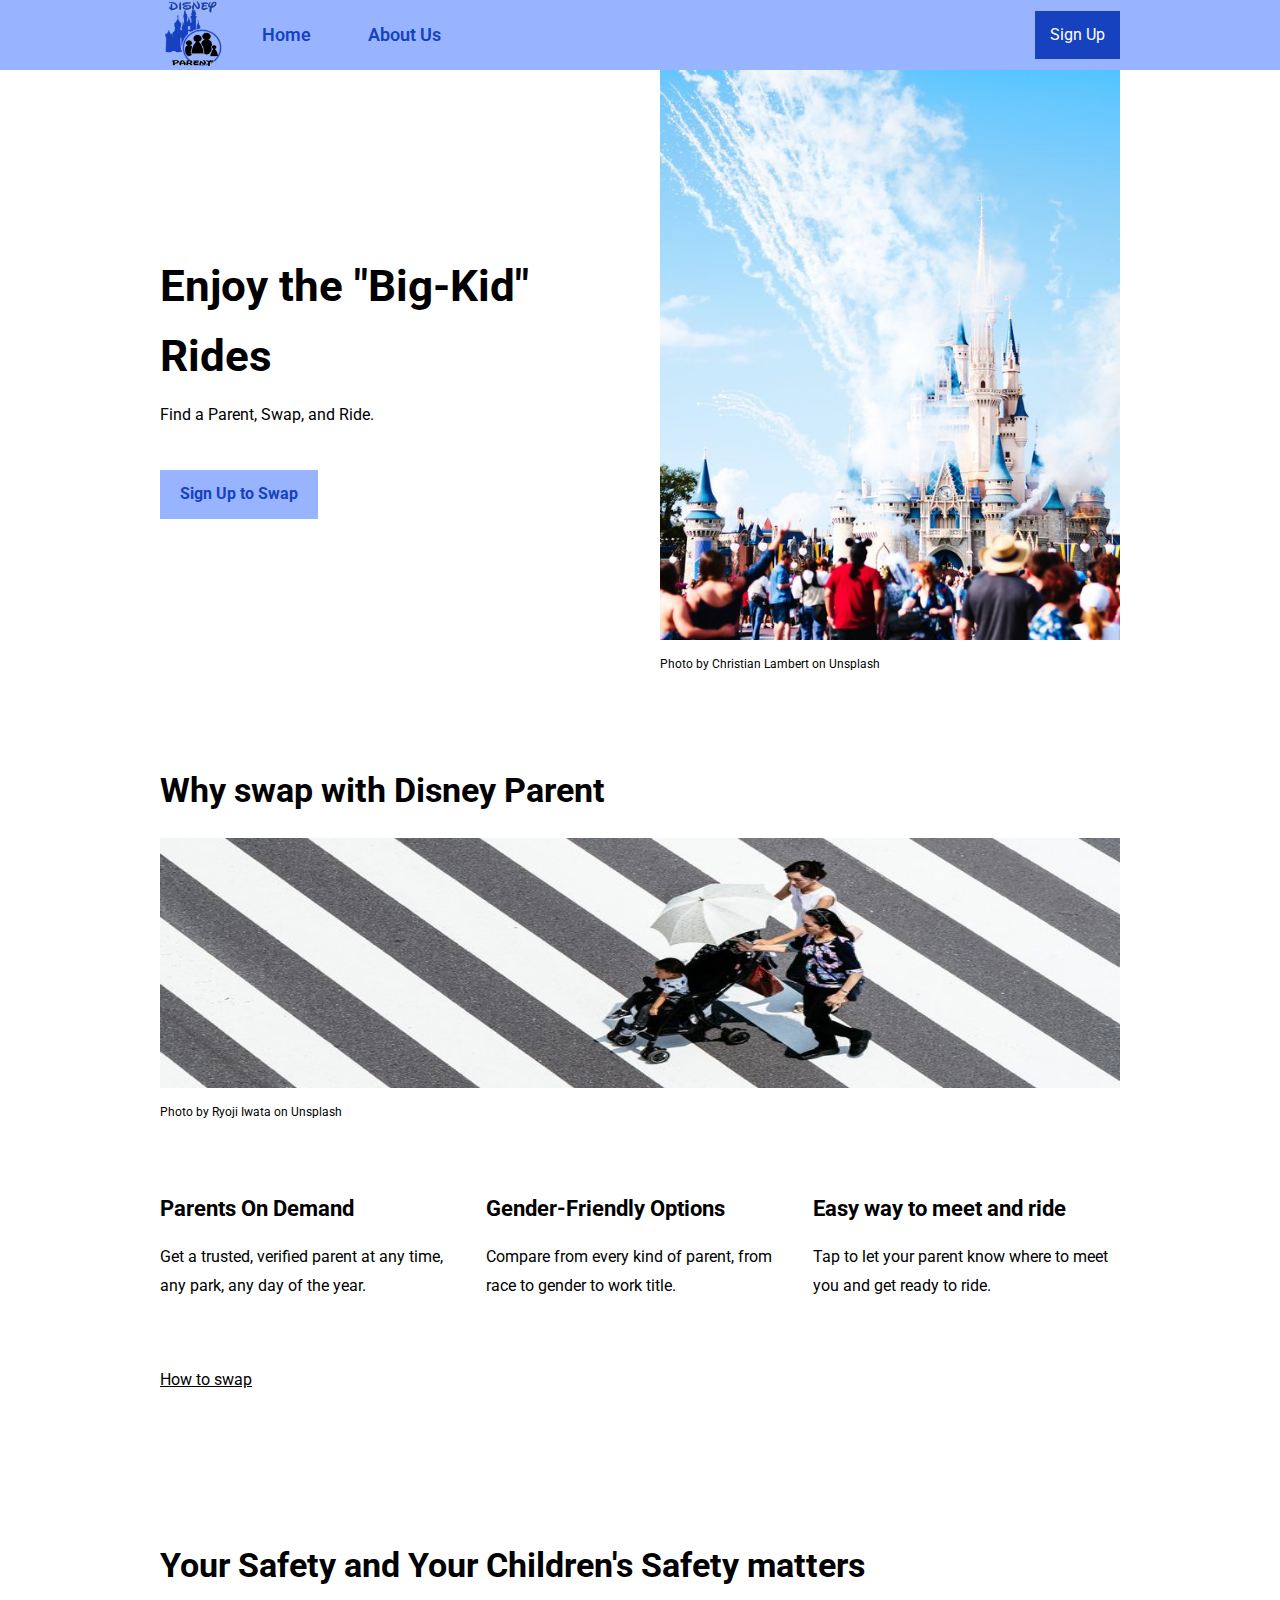
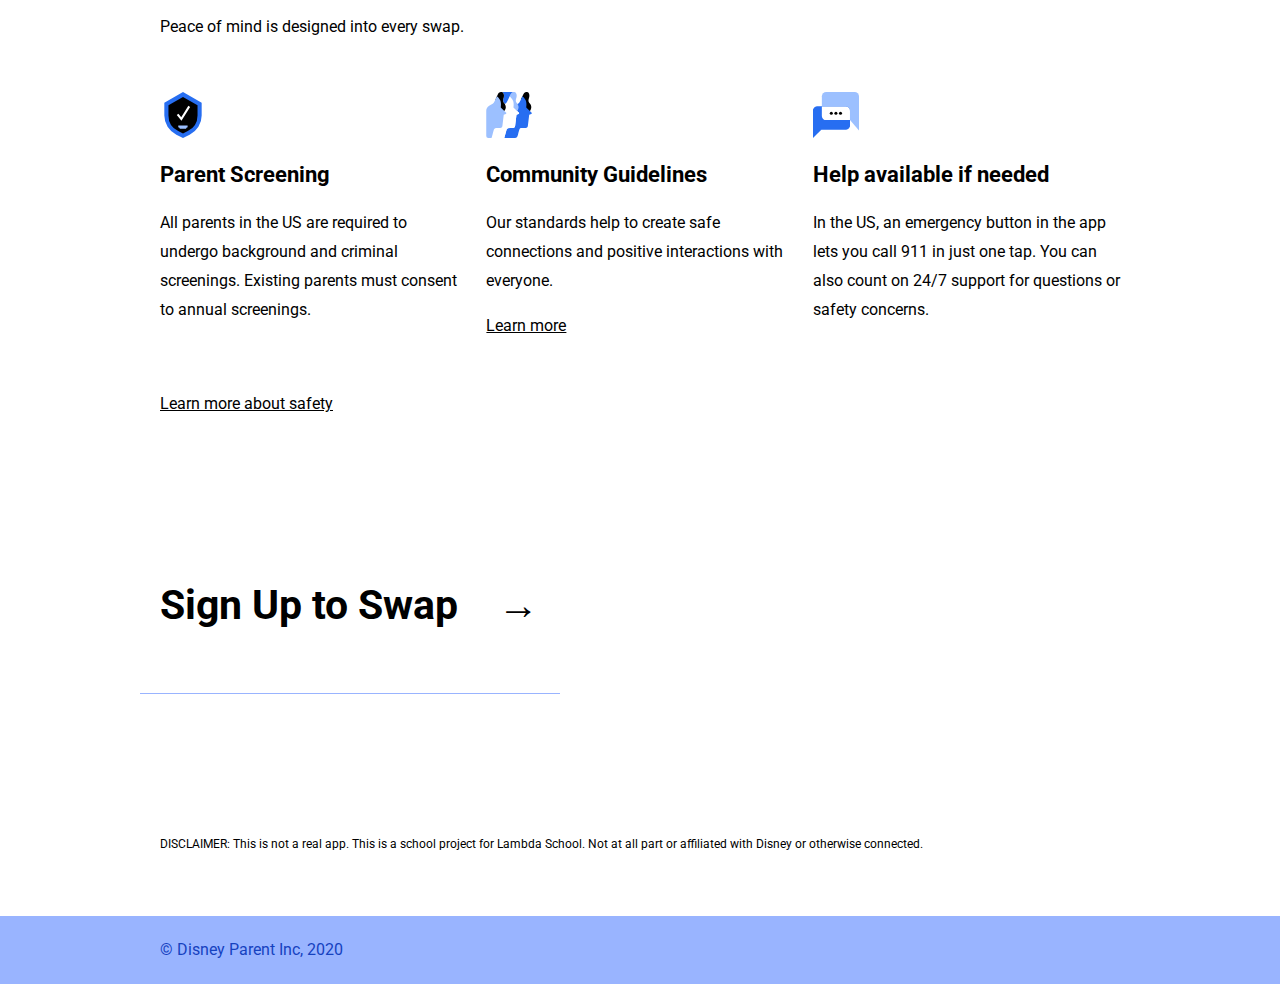
<file: disney-parent/index.html>
<!doctype html>

<html lang="en">
    <head>
        <meta charset="utf-8">
        <meta name="viewport" content="width=device-width, initial-scale=1, user-scalable=no" />
        <title>Disney Parent</title>

        <link href="https://fonts.googleapis.com/css?family=Indie+Flower|Roboto" rel="stylesheet">
        <link href="css/index.css" rel="stylesheet">

        <!--[if lt IE 9]>
            <script src="https://cdnjs.cloudflare.com/ajax/libs/html5shiv/3.7.3/html5shiv.js"></script>
        <![endif]-->
    </head>

    <body>
        <nav id = "navBar">
            <div class = "nav-container">
                <div class = "nav-items">
                    <a class = "logo-link" href = "./"></a>
                    <a class = "home" href = "./">Home</a>
                    <a class = "about" href = "./about">About Us</a>
                </div>
                <a class = "signUp">Sign Up</a>
            </div>
        </nav>

        <div id = "container">   

            <header id = "hero-header">
                <div class = "hero-text">
                    <h1>Enjoy the "Big-Kid" Rides</h1>
                    <p>Find a Parent, Swap, and Ride.</p>
                    <a class = "signUp">Sign Up to Swap</a>
                </div>
                <div class = "img-container">
                <img id = "hero-img" src = "images/hero-image.jpg" alt = "Families by Disney Castle" />
                <p class = "attribution">Photo by Christian Lambert on Unsplash</p>
                </div>
            </header>

            <section id = "app-info" class = "content">
                <h2>Why swap with Disney Parent</h2>
                <div class = "img-container">
                    <img id = "app-info-img" src ="images/family.jpg" alt = "Image of family with kid in stroller" />
                    <p class = "attribution">Photo by Ryoji Iwata on Unsplash</p>
                </div>
                <div class = "text-container">
                    <article>
                        <h3>Parents On Demand</h3>
                        <p>Get a trusted, verified parent at any time, any park, any day of the year.</p>
                        
                    </article>
                    <article>
                        <h3>Gender-Friendly Options</h3>
                        <p>Compare from every kind of parent, from race to gender to work title.</p>
                    </article>
                    <article>
                        <h3>Easy way to meet and ride</h3>
                        <p>Tap to let your parent know where to meet you and get ready to ride.</p>
                    </article>
                    
                    <a href = "how-to-swap/">How to swap</a>
                </div>
                
            </section>

            <section id = "safety-info" class = "content">
                <h2>Your Safety and Your Children's Safety matters</h2>
                <p>Peace of mind is designed into every swap.</p>
                
                <div class = "text-container">
                    <article>
                        <img class = "article-icon" src = "images/screening.svg" />
                        <h3>Parent Screening</h3>
                        <p>All parents in the US are required to undergo background and criminal screenings. Existing parents must consent to annual screenings.</p>
                    </article>
                    <article>
                        <img class = "article-icon" src = "images/Community-Guidelines.svg" />
                        <h3>Community Guidelines</h3>
                        <p>Our standards help to create safe connections and positive interactions with everyone. <!-- Learn how our guidelines apply to you. --></p>
                        <a href = "./guidelines">Learn more</a>
                    </article>
                    <article>
                        <img  class = "article-icon"src = "images/24_7-Support.svg" />
                        <h3>Help available if needed</h3>
                        <p>In the US, an emergency button in the app lets you call 911 in just one tap. You can also count on 24/7 support for questions or safety concerns.</p>
                    </article>

                    <a href = "./safety">Learn more about safety</a>
                </div>

                
            </section>

            <a class = "signUp largeSignUp">Sign Up to Swap &nbsp;&nbsp;&nbsp;&rightarrow;</a>

            <p class = "disclaimer">DISCLAIMER: This is not a real app. This is a school project for Lambda School. Not at all part or affiliated with Disney or otherwise connected.</p>

            

        </div>

        <footer>
            <div class = "footer-content">
                <p>&copy; Disney Parent Inc, 2020</p>
            </div>
        </footer>

    </body>

    <script type = "text/javascript" src = "./js/index.js"></script>
</html>
</file>
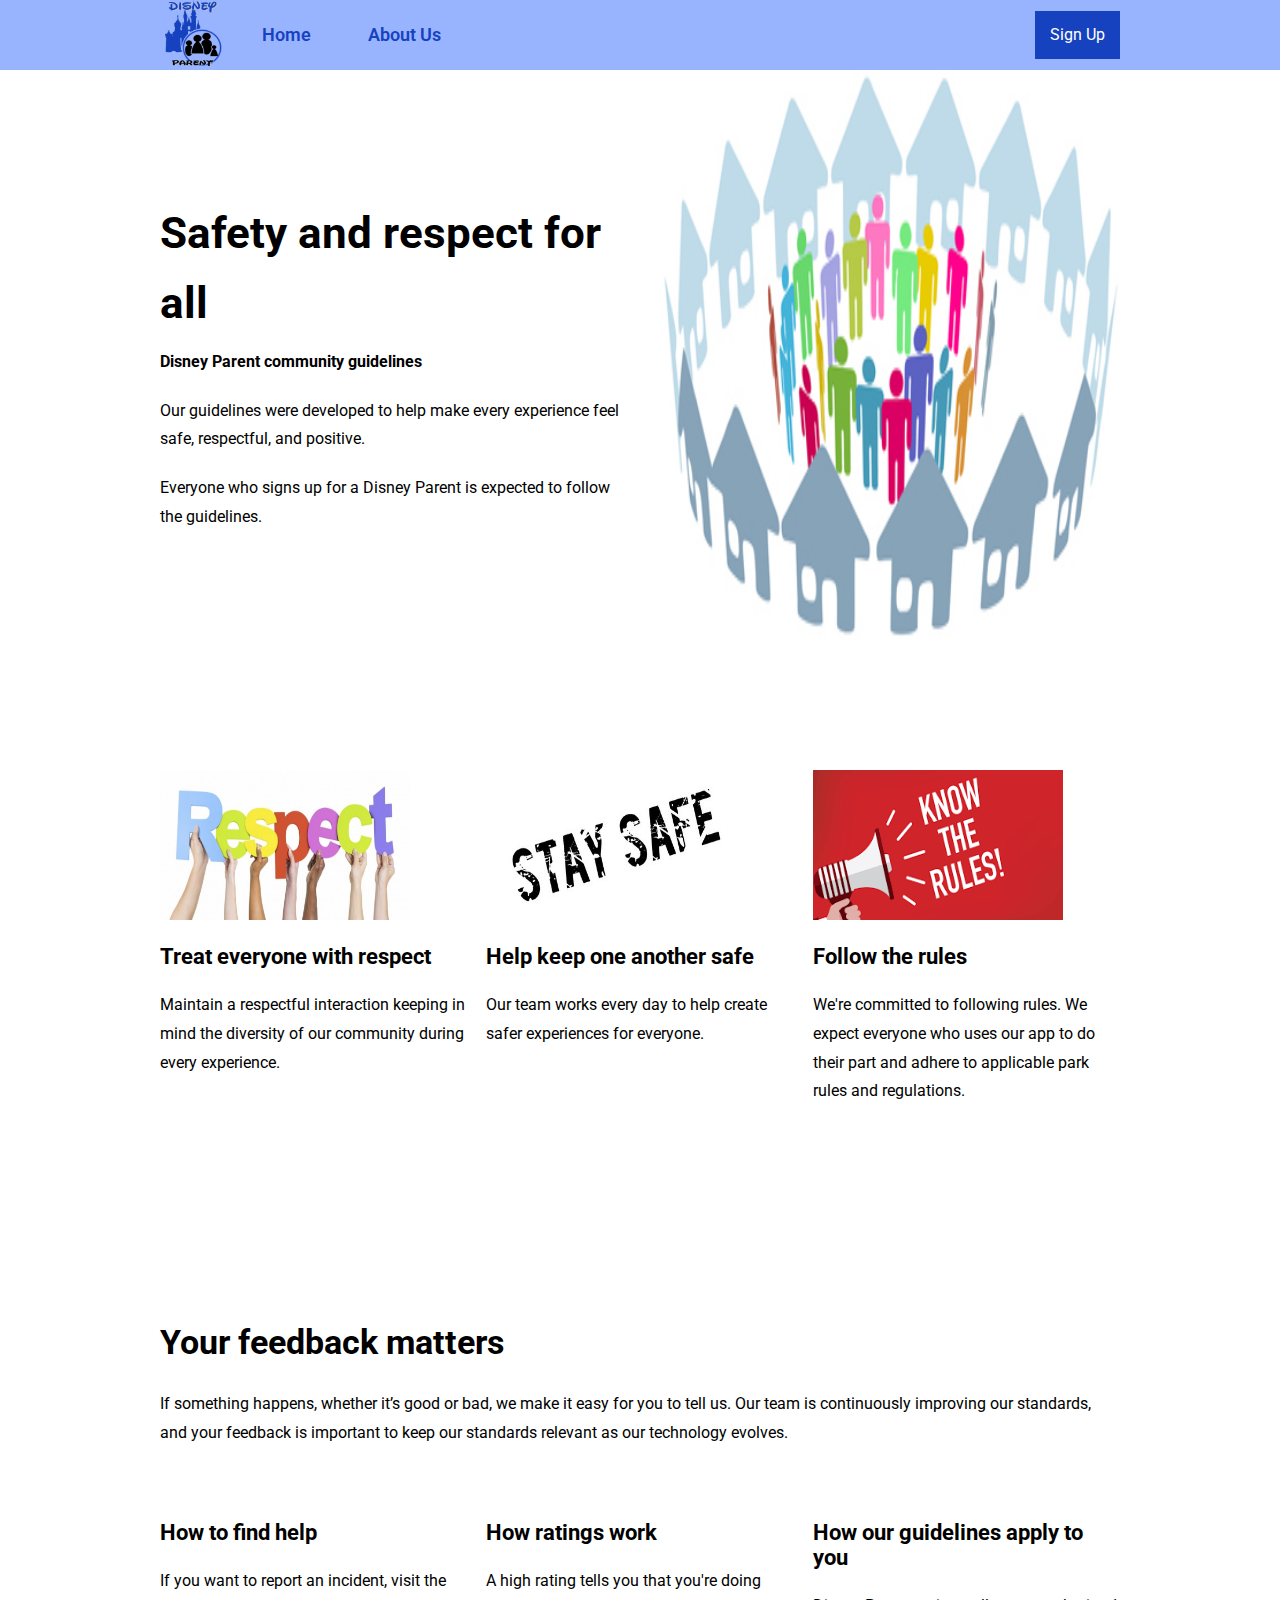
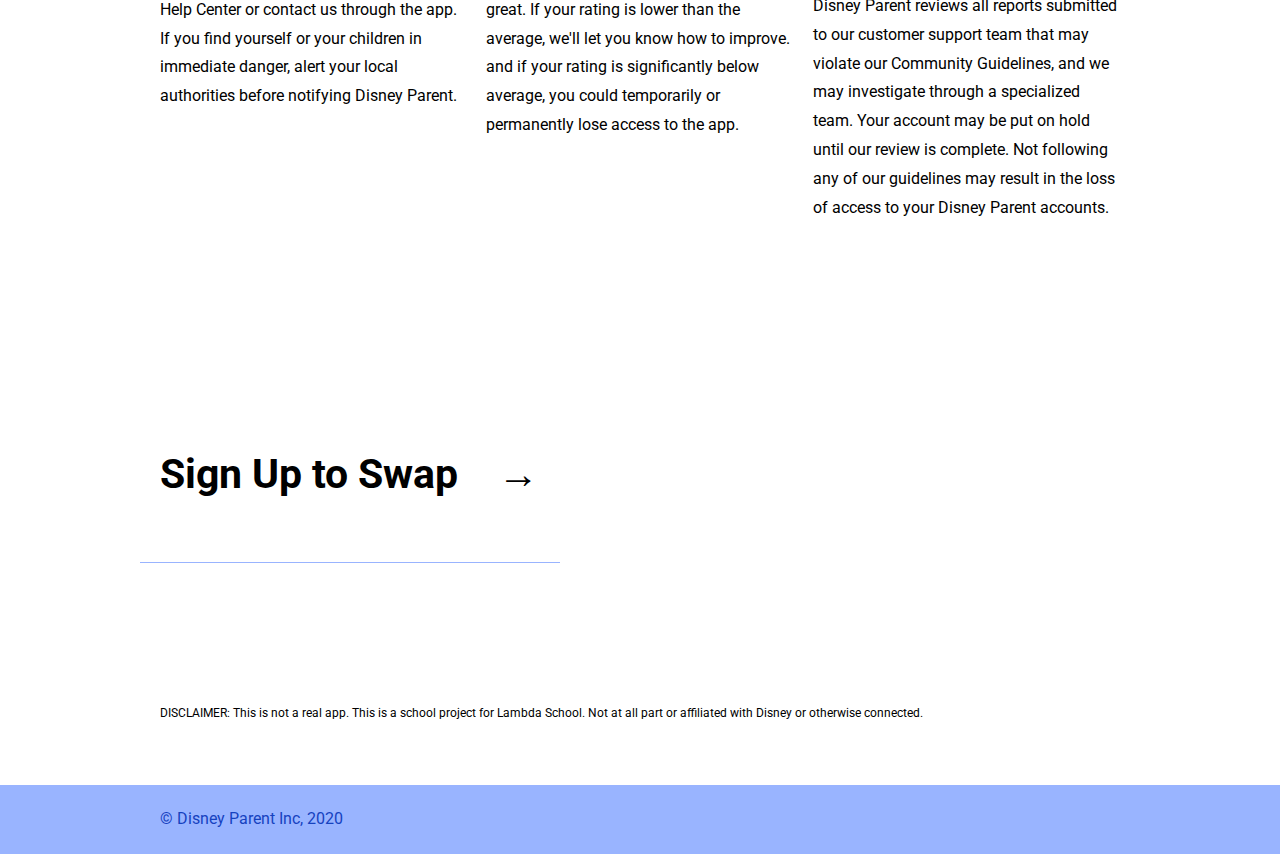
<file: disney-parent/guidelines/index.html>
<!doctype html>

<html lang="en">
    <head>
        <meta charset="utf-8">
        <meta name="viewport" content="width=device-width, initial-scale=1, user-scalable=no" />
        <title>Community Guidelines</title>

        <link href="https://fonts.googleapis.com/css?family=Indie+Flower|Roboto" rel="stylesheet">
        <link href="../css/index.css" rel="stylesheet">
        <link href="css/guidelines.css" rel="stylesheet">

        <!--[if lt IE 9]>
            <script src="https://cdnjs.cloudflare.com/ajax/libs/html5shiv/3.7.3/html5shiv.js"></script>
        <![endif]-->
    </head>

    <body>
        <nav id = "navBar">
            <div class = "nav-container">
                <div class = "nav-items">
                    <a class = "logo-link" href = "../"></a>
                    <a class = "home" href = "../">Home</a>
                    <a class = "about" href = "../about">About Us</a>
                </div>
                <a class = "signUp">Sign Up</a>
            </div>
        </nav>

        <div id = "container">   

            <header id = "hero-header">
                <div class = "hero-text">
                    <h1>Safety and respect for all</h1>
                    <p><b>Disney Parent community guidelines</b></p>
                    <p>Our guidelines were developed to help make every experience feel safe, respectful, and positive.</p>

                    <p>Everyone who signs up for a Disney Parent is expected to follow the guidelines.</p>
                    
                    <!-- <a class = "signUp">Sign Up to Swap</a> -->
                </div>
                <div class = "img-container">
                <img id = "hero-img" src = "images/hero-image.jpg" alt = "Families by Disney Castle" />
                
                </div>
            </header>

            <section id = "app-info" class = "content">
                <!-- <h2>Why swap with Disney Parent</h2>
                <div class = "img-container">
                    <img id = "app-info-img" src ="images/family.jpg" alt = "Image of family with kid in stroller" />
                    <p class = "attribution">Photo by Ryoji Iwata on Unsplash</p>
                </div> -->
                <div class = "text-container">
                    <article>
                        <img class = "article-icon" src = "./images/respect.jpg" />
                        <h3>Treat everyone with respect</h3>
                        <p>Maintain a respectful interaction keeping in mind the diversity of our community during every experience.</p>
                        
                    </article>
                    <article>
                        <img class = "article-icon" src = "./images/stay-safe.jpg" />
                        <h3>Help keep one another safe</h3>
                        <p>Our team works every day to help create safer experiences for everyone.</p>
                    </article>
                    <article>
                        <img class = "article-icon" src = "./images/rules.png" />
                        <h3>Follow the rules</h3>
                        <p>We're committed to following rules. We expect everyone who uses our app to do their part and adhere to applicable park rules and regulations.</p>
                    </article>
                </div>
                
            </section>

            <section id = "safety-info" class = "content">
                <h2>Your feedback matters</h2>
                <p>If something happens, whether it’s good or bad, we make it easy for you to tell us. Our team is continuously improving our standards, and your feedback is important to keep our standards relevant as our technology evolves.</p>
                
                <div class = "text-container">
                    <article>
                        <h3>How to find help</h3>
                        <p>If you want to report an incident, visit the Help Center or contact us through the app. If you find yourself or your children in immediate danger, alert your local authorities before notifying Disney Parent.</p>
                    </article>
                    <article>
                        <h3>How ratings work</h3>
                        <p>A high rating tells you that you're doing great. If your rating is lower than the average, we'll let you know how to improve. and if your rating is significantly below average, you could temporarily or permanently lose access to the app.</p>
                    </article>
                    <article>
                        <h3>How our guidelines apply to you</h3>
                        <p>Disney Parent reviews all reports submitted to our customer support team that may violate our Community Guidelines, and we may investigate through a specialized team. Your account may be put on hold until our review is complete. Not following any of our guidelines may result in the loss of access to your Disney Parent accounts.</p>
                    </article>

                </div>

                
            </section>

            <a class = "signUp largeSignUp">Sign Up to Swap &nbsp;&nbsp;&nbsp;&rightarrow;</a>

            <p class = "disclaimer">DISCLAIMER: This is not a real app. This is a school project for Lambda School. Not at all part or affiliated with Disney or otherwise connected.</p>

            

        </div>

        <footer>
            <div class = "footer-content">
                <p>&copy; Disney Parent Inc, 2020</p>
            </div>
        </footer>

    </body>

    <script type = "text/javascript" src = "../js/index.js"></script>
</html>
</file>
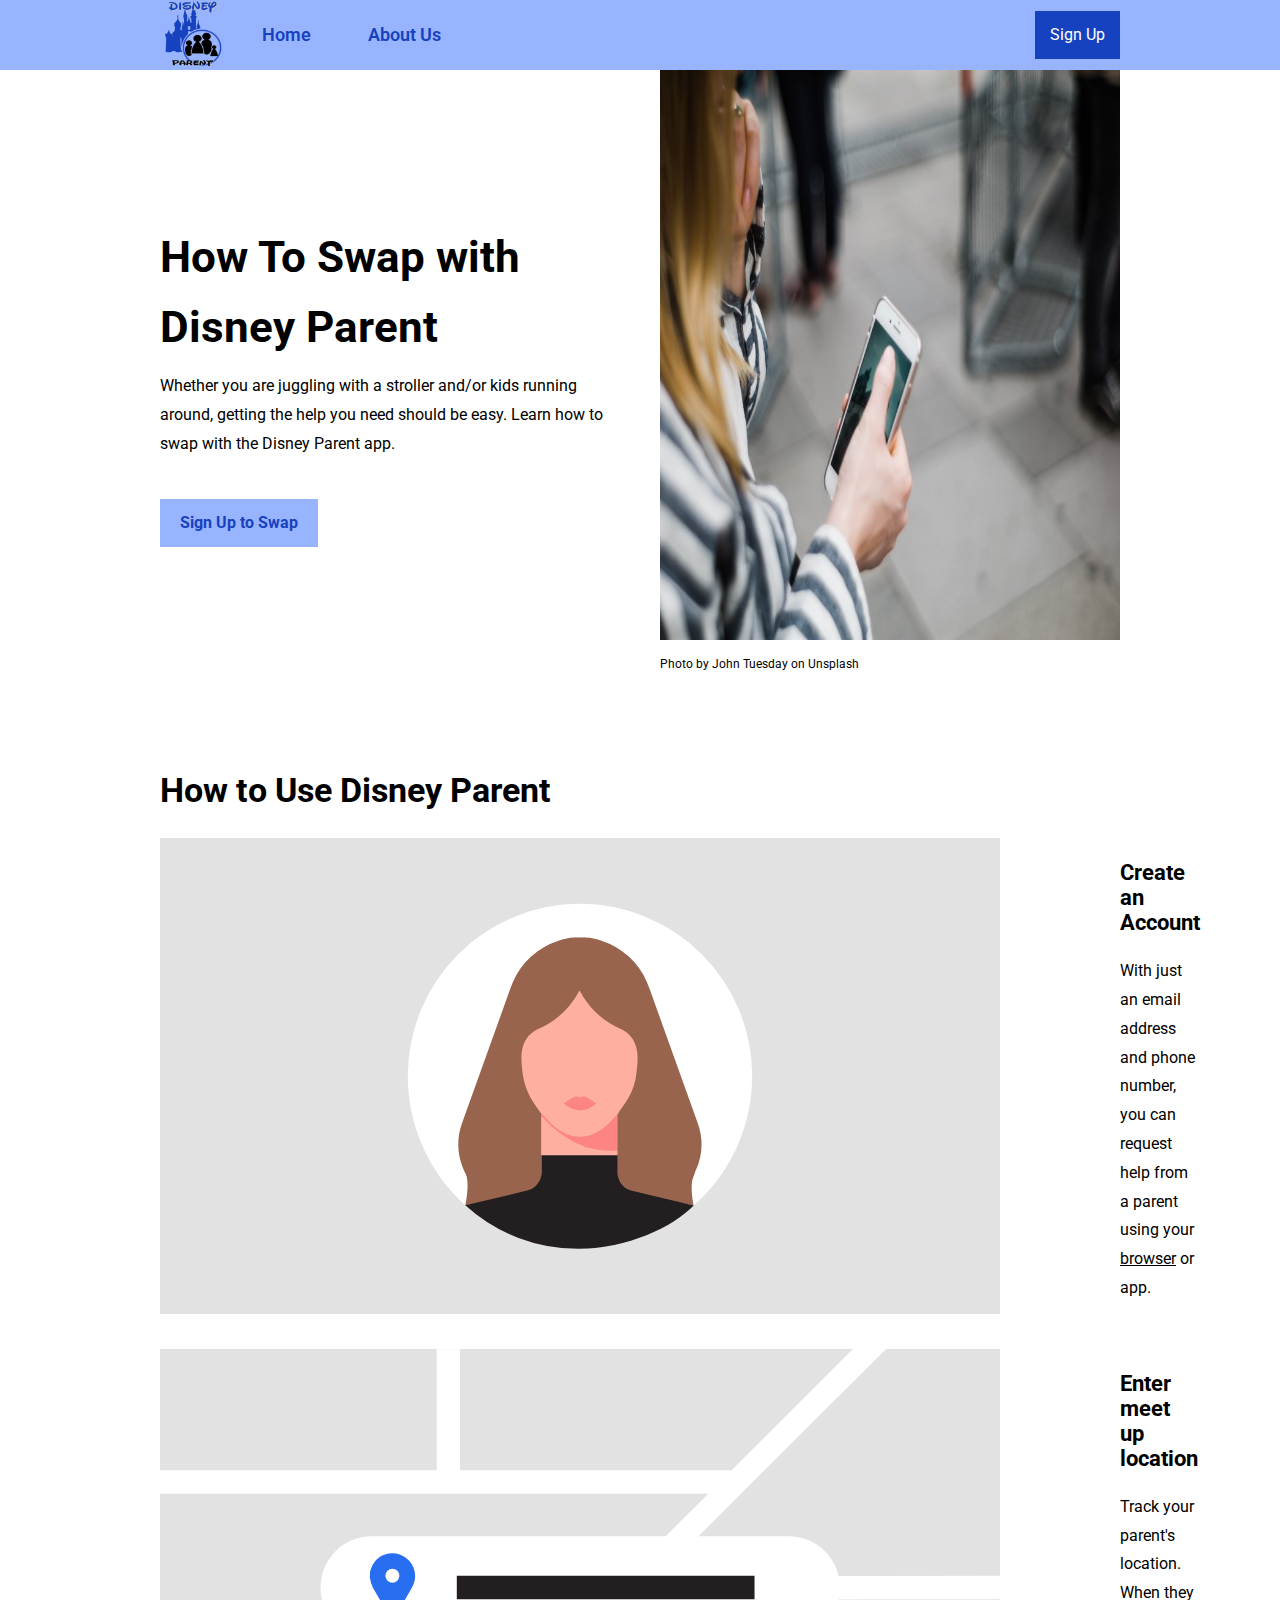
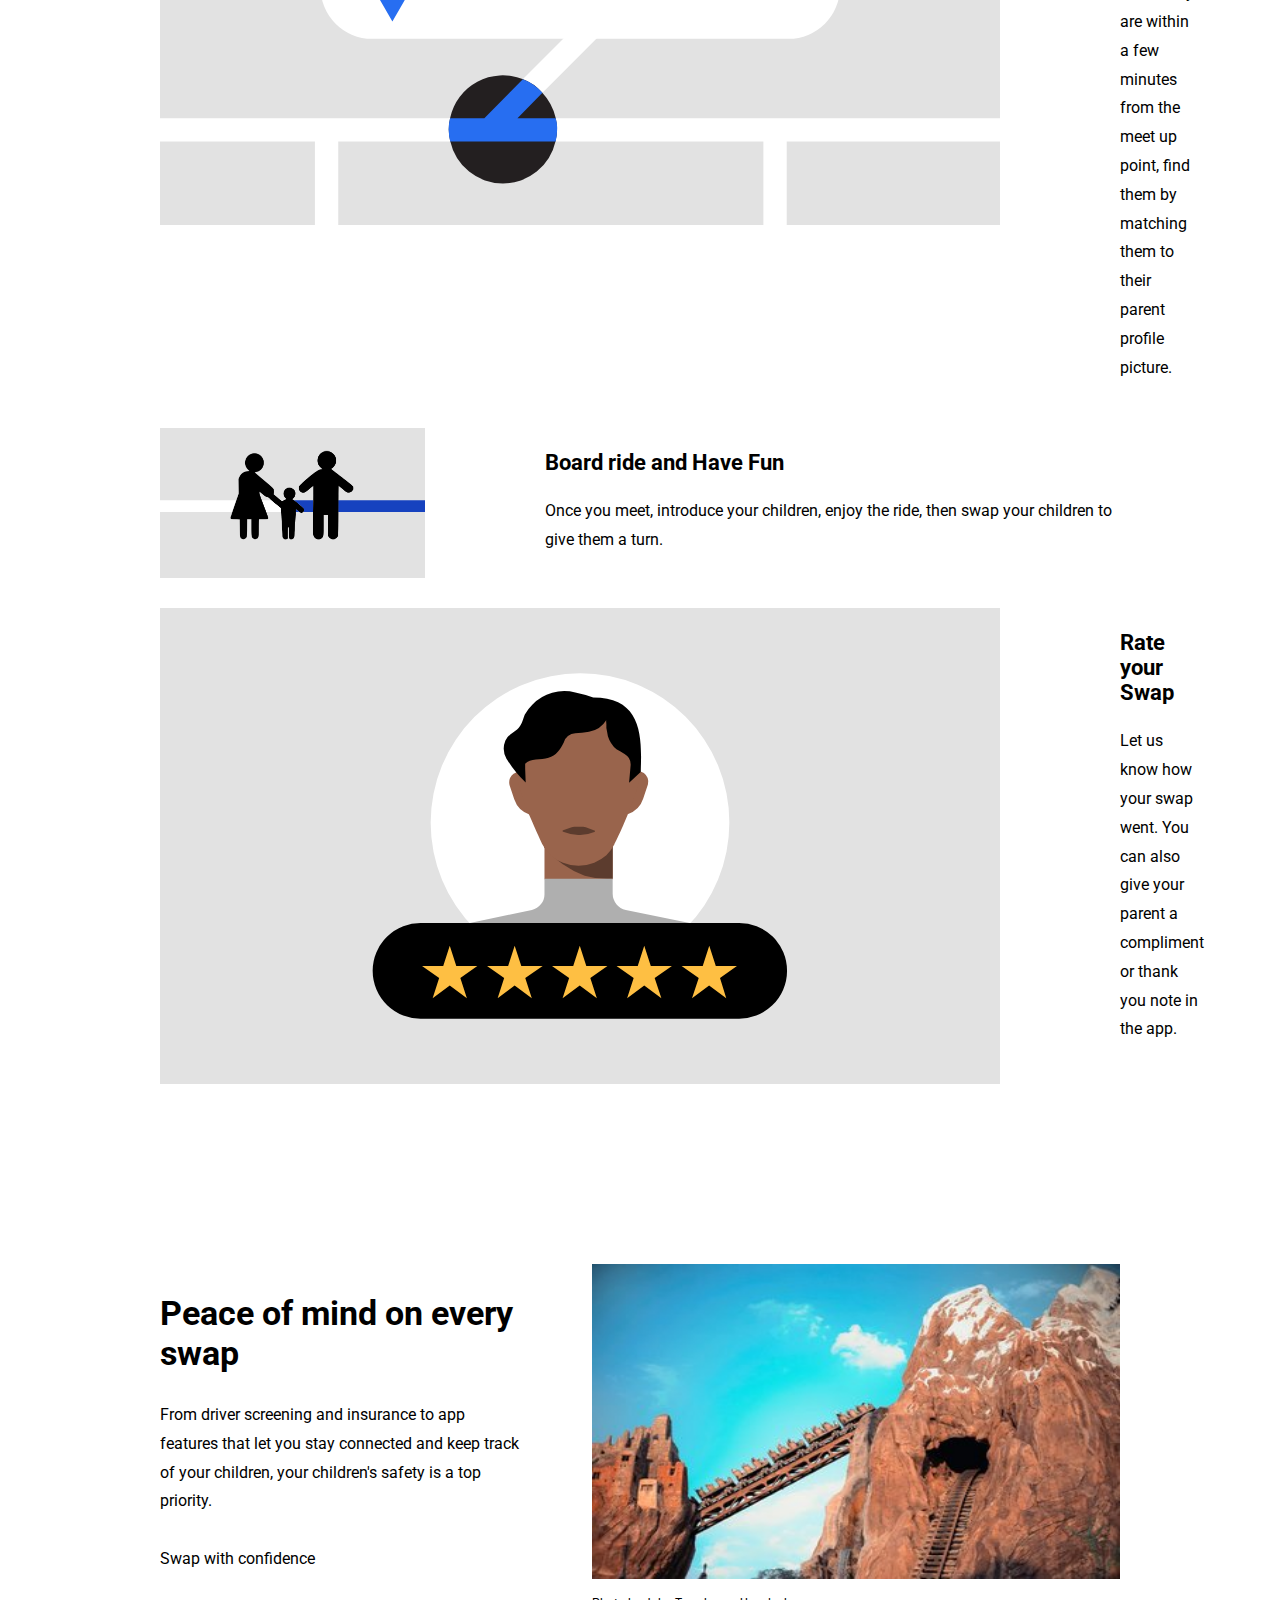
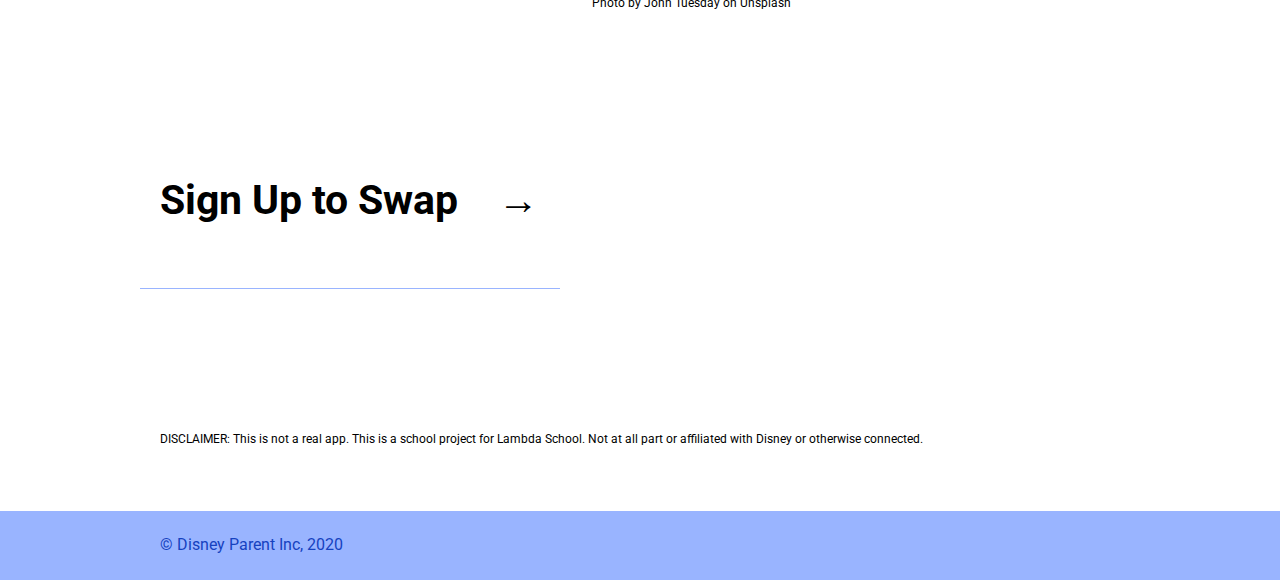
<file: disney-parent/how-to-swap/index.html>
<!doctype html>

<html lang="en">
    <head>
        <meta charset="utf-8">
        <meta name="viewport" content="width=device-width, initial-scale=1, user-scalable=no" />
        <title>How to Swap</title>

        <link href="https://fonts.googleapis.com/css?family=Indie+Flower|Roboto" rel="stylesheet">
        <link href="../css/index.css" rel="stylesheet">
        <link href="css/how-to-swap.css" rel="stylesheet">

        <!--[if lt IE 9]>
            <script src="https://cdnjs.cloudflare.com/ajax/libs/html5shiv/3.7.3/html5shiv.js"></script>
        <![endif]-->
    </head>

    <body>
        <nav id = "navBar">
            <div class = "nav-container">
                <div class = "nav-items">
                    <a class = "logo-link" href = "../"></a>
                    <a class = "home" href = "../">Home</a>
                    <a class = "about" href = "../about">About Us</a>
                </div>
                <a class = "signUp">Sign Up</a> <!-- href defined in index.js file -->
            </div>
        </nav>

        <div id = "container">   

            <header id = "hero-header">
                <div class = "hero-text">
                    <h1>How To Swap with Disney Parent</h1>
                    <p>Whether you are juggling with a stroller and/or kids running around, getting the help you need should be easy. Learn how to swap with the Disney Parent app.</p>
                    <a class = "signUp">Sign Up to Swap</a>
                </div>
                <div class = "img-container">
                <img id = "hero-img" src = "images/hero-image.jpg" alt = "Families by Disney Castle" />
                <p class = "attribution">Photo by John Tuesday on Unsplash</p>
                </div>
            </header>

            <section id = "app-info" class = "content">
                <h2>How to Use Disney Parent</h2>
                
                <div class = "text-container">
                    <article>
                        <img src = "./images/Create-an-account.svg" />
                        <div class = "text">
                            
                            <h3>Create an Account</h3>
                            <p>With just an email address and phone number, you can request help from a parent using your <a href = "https://bw-disney-parent-ftro6xayi.now.sh/">browser</a> or app.</p>
                        </div>
                    </article>
                    <article>
                        <img src = "./images/Enter-destination.svg"/>
                        <div class = "text">
                            <h3>Enter meet up location</h3>
                            <p>Track your parent's location. When they are within a few minutes from the meet up point, find them by matching them to their parent profile picture.</p>
                        </div>

                    </article>
                    <article>
                        <img src = "./images/Meet-Parent.svg" />
                        <div class = "text">
                            <h3>Board ride and Have Fun</h3>
                            <p>Once you meet, introduce your children, enjoy the ride, then swap your children to give them a turn.</p>
                        </div>

                    </article>
                    <article>
                        <img src = "./images/Parent-Rate.svg" />
                        <div class = "text">
                            <h3>Rate your Swap</h3>
                            <p>Let us know how your swap went. You can also give your parent a compliment or thank you note in the app.</p>
                        </div>

                    </article>
                </div>
            </section>

            <section id = "safety-info" class = "content">
                
                <div class = "text-container">
                    <article>
                        <h2>Peace of mind on every swap</h2>
                        <p>From driver screening and insurance to app features that let you stay connected and keep track of your children, your children's safety is a top priority. <br><br >Swap with confidence</p>
                    </article>
                </div>
                
                <div class = "img-container">
                    <img src = "images/peace-of-mind.jpg" />
                    <p class = "attribution">Photo by John Tuesday on Unsplash</p>
                </div>
            </section>

            <a class = "signUp largeSignUp">Sign Up to Swap &nbsp;&nbsp;&nbsp;&rightarrow;</a>

            <p class = "disclaimer">DISCLAIMER: This is not a real app. This is a school project for Lambda School. Not at all part or affiliated with Disney or otherwise connected.</p>

            

        </div>

        <footer>
            <div class = "footer-content">
                <p>&copy; Disney Parent Inc, 2020</p>
            </div>
        </footer>

    </body>

    <script type = "text/javascript" src = "../js/index.js"></script>
</html>
</file>
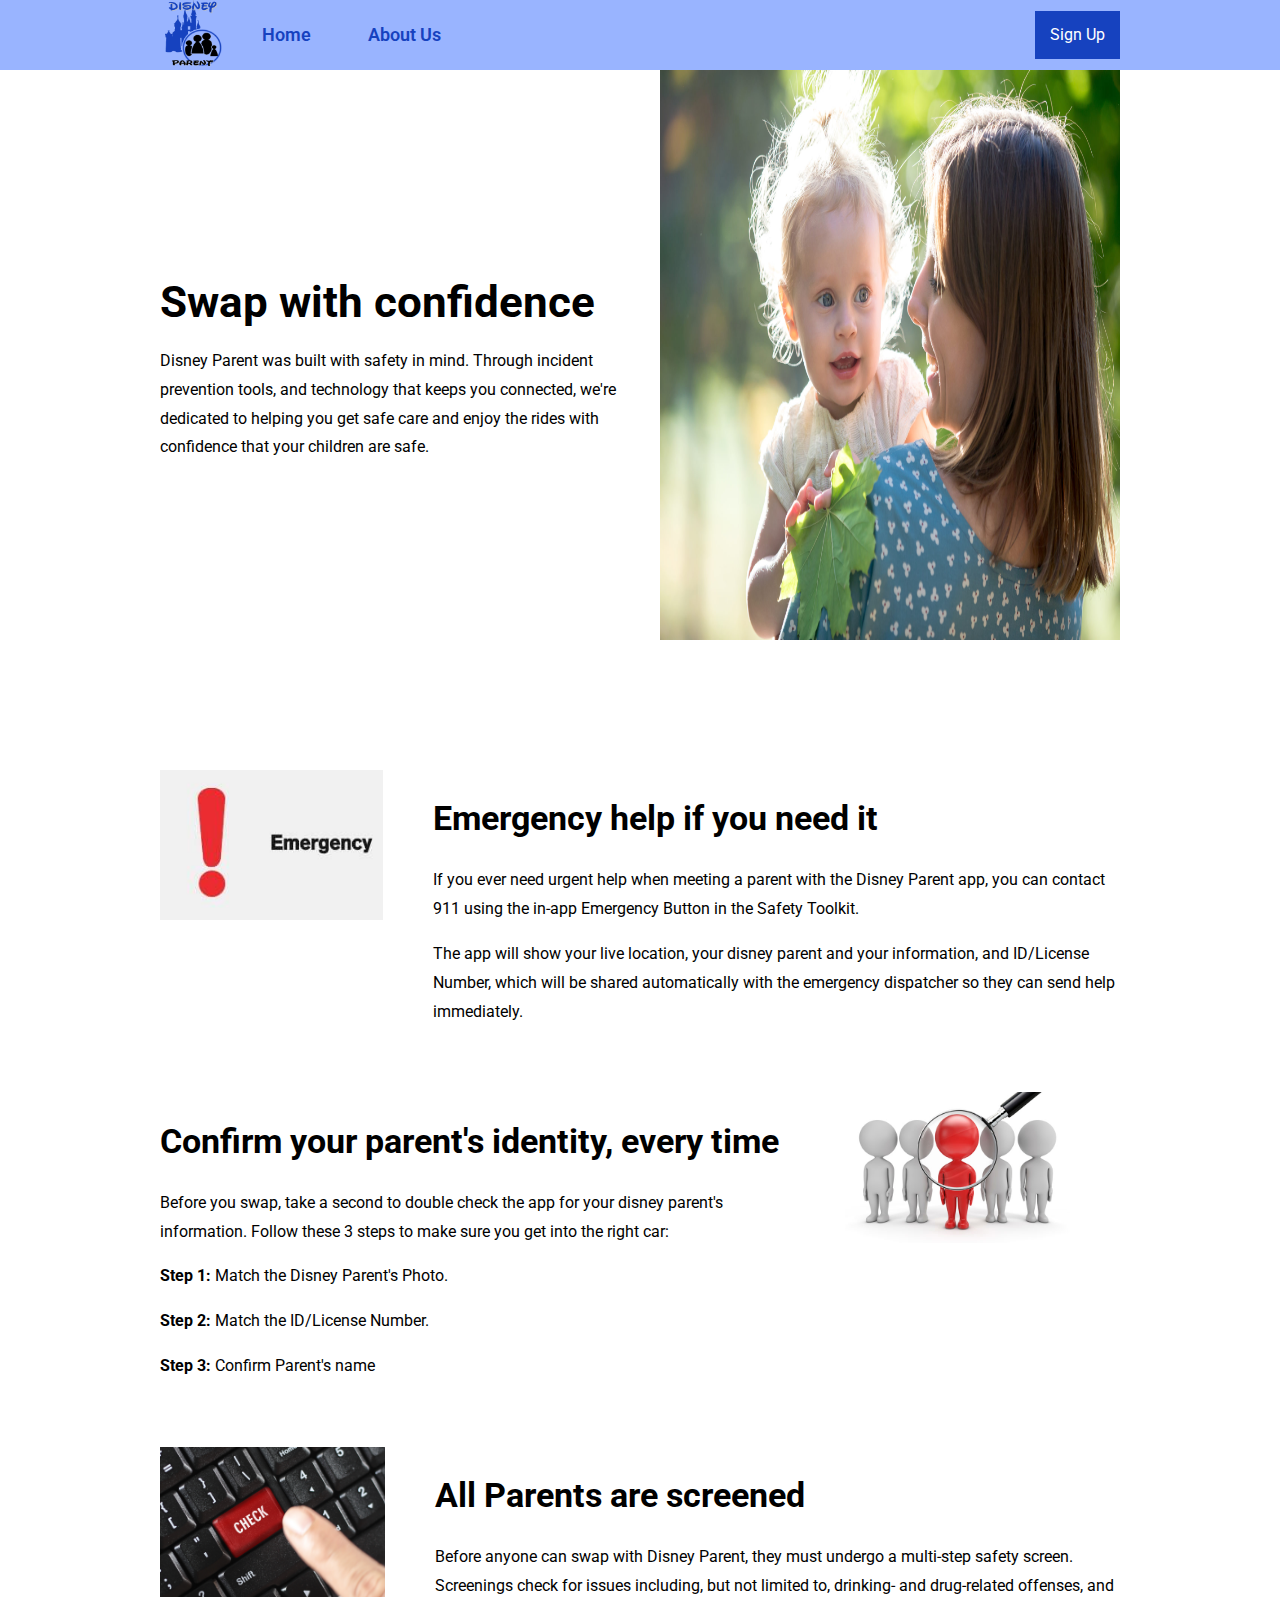
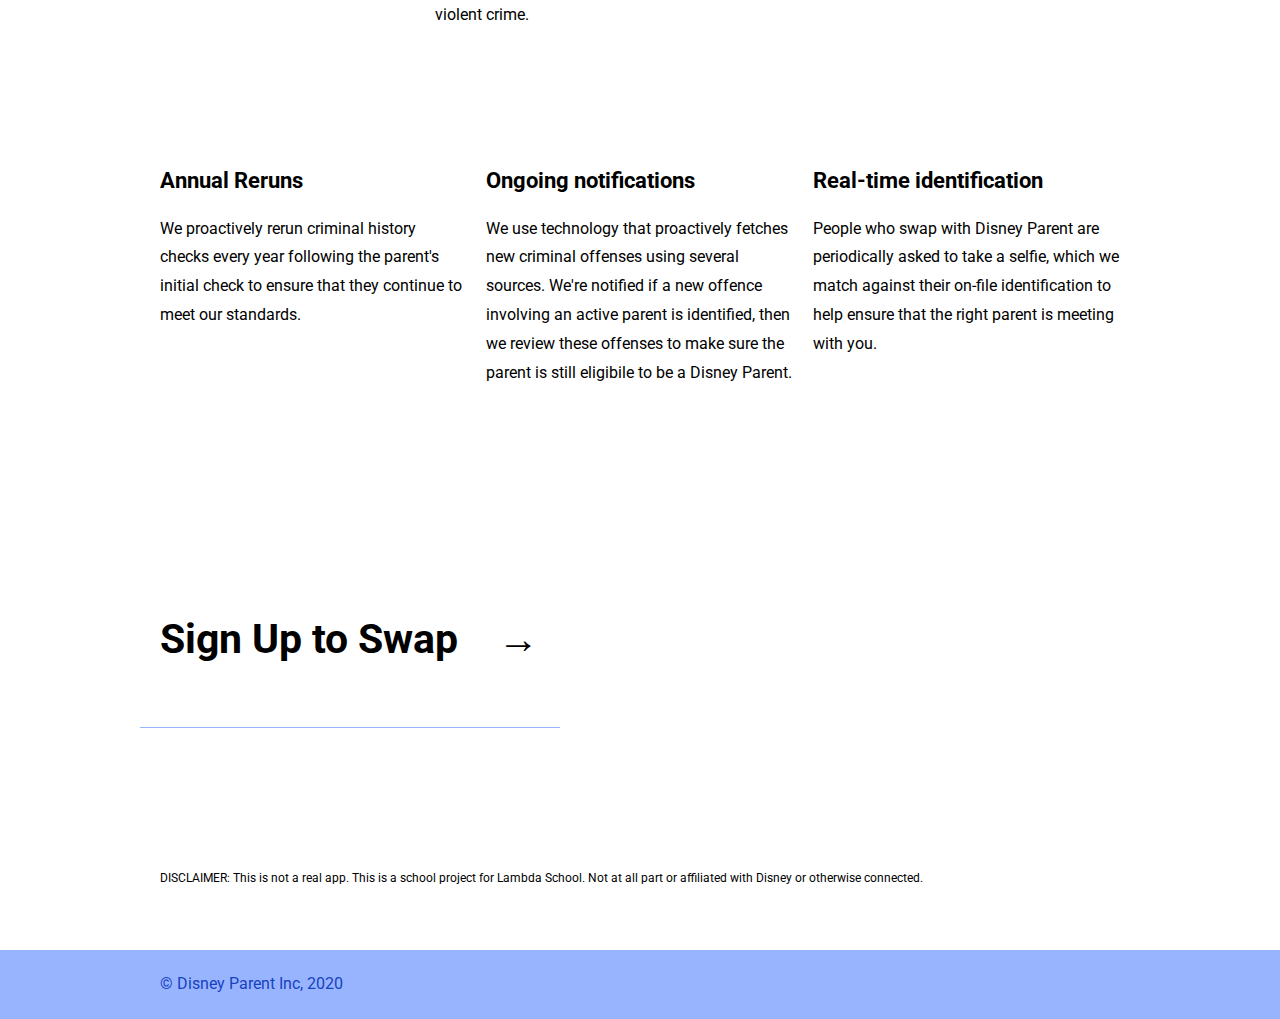
<file: disney-parent/safety/index.html>
<!doctype html>

<html lang="en">
    <head>
        <meta charset="utf-8">
        <meta name="viewport" content="width=device-width, initial-scale=1, user-scalable=no" />
        <title>Parent/Children Safety - Is Disney Parent safe for Parents and Children?</title>

        <link href="https://fonts.googleapis.com/css?family=Indie+Flower|Roboto" rel="stylesheet">
        <link href="../css/index.css" rel="stylesheet">
        <link href="css/safety.css" rel="stylesheet">

        <!--[if lt IE 9]>
            <script src="https://cdnjs.cloudflare.com/ajax/libs/html5shiv/3.7.3/html5shiv.js"></script>
        <![endif]-->
    </head>

    <body>
        <nav id = "navBar">
            <div class = "nav-container">
                <div class = "nav-items">
                    <a class = "logo-link" href = "../"></a>
                    <a class = "home" href = "../">Home</a>
                    <a class = "about" href = "../about">About Us</a>
                </div>
                <a class = "signUp">Sign Up</a> <!-- href defined in index.js file -->
            </div>
        </nav>

        <div id = "container"> 
            <header id = "hero-header">
                <div class = "hero-text">
                    <h1>Swap with confidence</h1>
                    <p>Disney Parent was built with safety in mind. Through incident prevention tools, and technology that keeps you connected, we're dedicated to helping you get safe care and enjoy the rides with confidence that your children are safe.</p>
                    <!-- <a class = "signUp">Sign Up to Swap</a> -->
                </div>
                <div class = "img-container">
                <img id = "hero-img" src = "images/hero-image.jpg" alt = "Families by Disney Castle" />
                
                </div>
            </header>

            <section id = "app-info" class = "content">
                <!-- <h2>Meet Our Team</h2> -->
                
                <div class = "text-container">
                    <article>
                        <img src = "./images/emergency.jpg"  />
                        <div class = "text">                            
                            <h2>Emergency help if you need it</h2>
                            <p>If you ever need urgent help when meeting a parent with the Disney Parent app, you can contact 911 using the in-app Emergency Button in the Safety Toolkit.</p>
                            <p>The app will show your live location, your disney parent and your information, and ID/License Number, which will be shared automatically with the emergency dispatcher so they can send help immediately. </p>
                            
                        </div>
                    </article>
                    <article>
                        <img src = "./images/identify.jpg"/>
                        <div class = "text">
                            <h2>Confirm your parent's identity, every time</h3>
                            <p>Before you swap, take a second to double check the app for your disney parent's information. Follow these 3 steps to make sure you get into the right car:</p>
                            <p><b>Step 1:</b> Match the Disney Parent's Photo.</p>
                            <p><b>Step 2:</b> Match the ID/License Number.</p>
                            <p><b>Step 3:</b> Confirm Parent's name</p>
                            
                        </div>

                    </article>

                    <article>
                        <img src = "./images/screening.jpg"  />
                        <div class = "text">                            
                            <h2>All Parents are screened</h2>
                            <p>Before anyone can swap with Disney Parent, they must undergo a multi-step safety screen. Screenings check for issues including, but not limited to, drinking- and drug-related offenses, and violent crime. </p>
                            
                        </div>
                    </article>
                </div>
            </section>

            <section id = "safety-info" class = "content">
                
                <div class = "text-container">
                    <article>
                        
                        <h3>Annual Reruns</h3>
                        <p>We proactively rerun criminal history checks every year following the parent's initial check to ensure that they continue to meet our standards.</p>
                    </article>
                    <article>
                        
                        <h3>Ongoing notifications</h3>
                        <p>We use technology that proactively fetches new criminal offenses using several sources. We're notified if a new offence involving an active parent is identified, then we review these offenses to make sure the parent is still eligibile to be a Disney Parent.</p>
                        
                    </article>
                    <article>
                        
                        <h3>Real-time identification</h3>
                        <p>People who swap with Disney Parent are periodically asked to take a selfie, which we match against their on-file identification to help ensure that the right parent is meeting with you.</p>
                    </article>

                    
                </div>
                
                
            </section>

            <a class = "signUp largeSignUp">Sign Up to Swap &nbsp;&nbsp;&nbsp;&rightarrow;</a>

            <p class = "disclaimer">DISCLAIMER: This is not a real app. This is a school project for Lambda School. Not at all part or affiliated with Disney or otherwise connected.</p>

            

        </div>

        <footer>
            <div class = "footer-content">
                <p>&copy; Disney Parent Inc, 2020</p>
            </div>
        </footer>

    </body>

    <script type = "text/javascript" src = "../js/index.js"></script>
</html>
</file>
<file: disney-parent/guidelines/css/guidelines.css>
#app-info .text-container article .article-icon {
  width: 25rem;
  height: 15rem;
}
</file>
<file: disney-parent/how-to-swap/css/how-to-swap.css>
#app-info .text-container {
  display: flex;
  flex-flow: column nowrap;
  justify-content: flex-start;
  align-items: flex-start;
  margin-bottom: 0;
}
#app-info .text-container article {
  display: flex;
  flex-flow: column nowrap;
  justify-content: flex-start;
  align-items: flex-start;
  padding: 0;
  margin-bottom: 3rem;
}
#app-info .text-container article img {
  width: 100%;
}
@media only screen and (min-width: 700px) {
  #app-info .text-container {
    width: 100%;
    margin: 2rem 0;
  }
  #app-info .text-container article {
    display: flex;
    flex-flow: row nowrap;
    justify-content: flex-start;
    align-items: flex-start;
    width: 100%;
  }
  #app-info .text-container article img {
    width: auto;
    margin-right: 12rem;
  }
}
#safety-info {
  display: flex;
  flex-flow: column nowrap;
  justify-content: flex-start;
  align-items: flex-start;
}
#safety-info .text-container {
  width: 100%;
  height: 22rem;
  margin-bottom: 0rem;
}
#safety-info .img-container {
  width: 100%;
  height: 35rem;
}
#safety-info .img-container img {
  height: 90%;
}
@media only screen and (min-width: 700px) {
  #safety-info {
    display: flex;
    flex-flow: row nowrap;
    justify-content: space-between;
    align-items: center;
  }
  #safety-info .text-container {
    width: 38%;
    height: 35rem;
    margin-top: 0;
  }
  #safety-info .text-container article {
    width: 100%;
    height: 100%;
    margin: 0;
    padding: 0;
  }
  #safety-info .img-container {
    width: 55%;
    height: 35rem;
  }
  #safety-info .img-container img {
    height: 90%;
  }
}
</file>
<file: disney-parent/safety/css/safety.css>
#hero-header {
  width: 100%;
  height: auto;
  display: flex;
  flex-flow: column-reverse nowrap;
  justify-content: flex-start;
  align-items: flex-start;
  margin-bottom: 10rem;
}
#hero-header div {
  width: 100%;
  padding: 0 2rem;
}
#hero-header .hero-text {
  display: flex;
  flex-flow: column nowrap;
  justify-content: center;
  align-items: flex-start;
}
#hero-header .hero-text p {
  margin-top: -2rem;
  margin-bottom: 4rem;
}
#hero-header .hero-text .signUp {
  display: block;
  background: #99b4ff;
  color: #1642BF;
  padding: 1rem 1.5rem;
  text-decoration: none;
  padding-left: 2rem;
  padding-right: 2rem;
  font-weight: bold;
}
#hero-header .hero-text .signUp:hover {
  opacity: 0.5;
  transition: 0.3s;
}
#hero-header .img-container img {
  width: 100%;
  height: 40rem;
}
@media only screen and (max-width: 350px) {
  #hero-header .img-container img {
    height: 17rem;
  }
}
#app-info .text-container {
  display: flex;
  flex-flow: column nowrap;
  justify-content: flex-start;
  align-items: flex-start;
  margin-bottom: 0;
}
#app-info .text-container article {
  display: flex;
  flex-flow: column nowrap;
  justify-content: flex-start;
  align-items: flex-start;
  padding: 0;
}
#app-info .text-container article img {
  width: 265px;
  height: 150.16px;
}
@media only screen and (min-width: 700px) {
  #app-info .text-container {
    width: 100%;
    margin: 0 0;
  }
  #app-info .text-container article {
    display: flex;
    flex-flow: row nowrap;
    justify-content: flex-start;
    align-items: flex-start;
    width: 100%;
  }
  #app-info .text-container article img {
    margin-right: 5rem;
  }
  #app-info .text-container article:nth-child(even) {
    display: flex;
    flex-flow: row-reverse nowrap;
    justify-content: flex-start;
    align-items: flex-start;
  }
  #app-info .text-container article:nth-child(even) div {
    margin-right: 5rem;
  }
}
#safety-info {
  margin-bottom: 15rem;
}
.content {
  margin-bottom: 0;
}
@media only screen and (min-width: 700px) {
  #hero-header {
    display: flex;
    flex-flow: row nowrap;
    justify-content: space-between;
    align-items: flex-start;
    height: 60rem;
  }
  #hero-header div {
    height: 100%;
  }
  #hero-header .hero-text {
    display: flex;
    flex-flow: column nowrap;
    justify-content: center;
    align-items: flex-start;
  }
  #hero-header .img-container img {
    height: 95%;
  }
}
</file>
<file: disney-parent/css/index.css>
/* http://meyerweb.com/eric/tools/css/reset/ 
   v2.0 | 20110126
   License: none (public domain)
*/
/* html, body, div, span, applet, object, iframe,
h1, h2, h3, h4, h5, h6, p, blockquote, pre,
a, abbr, acronym, address, big, cite, code,
del, dfn, em, img, ins, kbd, q, s, samp,
small, strike, strong, sub, sup, tt, var,
b, u, i, center,
dl, dt, dd, ol, ul, li,
fieldset, form, label, legend,
table, caption, tbody, tfoot, thead, tr, th, td,
article, aside, canvas, details, embed, 
figure, figcaption, footer, header, hgroup, 
menu, nav, output, ruby, section, summary,
time, mark, audio, video {
	margin: 0;
	padding: 0;
	border: 0;
	font-size: 100%;
	font: inherit;
	//vertical-align: baseline;
} */
/* HTML5 display-role reset for older browsers */
@import url("fontawesome-all.min.css");
article,
aside,
details,
figcaption,
figure,
footer,
header,
hgroup,
menu,
nav,
section {
  display: block;
}
/* body {
	line-height: 1;
} */
ol,
ul {
  list-style: none;
}
blockquote,
q {
  quotes: none;
}
blockquote:before,
blockquote:after,
q:before,
q:after {
  content: '';
  content: none;
}
table {
  border-collapse: collapse;
  border-spacing: 0;
}
* {
  box-sizing: border-box;
}
html {
  font-size: 10px;
}
html,
body {
  margin: 0;
  padding: 0;
  font-family: roboto;
}
h1 {
  font-size: 8vw;
  line-height: 1.6;
}
h2 {
  font-size: 6vw;
}
h3 {
  font-size: 4vw;
}
p,
li,
a {
  font-size: 3.2vw;
  line-height: 1.8;
}
a {
  color: #000;
}
a:hover {
  color: #00000056;
  transition: 0.2s;
}
a.fab {
  text-decoration: none;
  font-size: 2.4rem;
}
#navBar {
  width: 100%;
  height: 12rem;
  position: relative;
  margin: 0;
  padding: 0 2rem;
  background: #99b4ff;
}
#navBar .nav-container {
  position: relative;
  width: 100%;
  padding: 0;
  margin: 0 auto;
  display: flex;
  flex-flow: column nowrap;
  justify-content: center;
  align-items: flex-end;
}
#navBar .nav-container .nav-items {
  display: flex;
  flex-flow: column nowrap;
  justify-content: center;
  align-items: center;
  z-index: 1;
}
#navBar .nav-container .nav-items .logo-link {
  display: block;
  position: absolute;
  top: 0;
  left: 0;
  width: 12rem;
  height: 12rem;
  background: url("../images/logo-with-name.png") no-repeat center top;
  background-size: 84%;
}
#navBar .nav-container .nav-items a {
  display: none;
  width: 100%;
  color: #1642BF;
  text-decoration: none;
  font-weight: 600;
  font-size: 1.8em;
  padding: 0.3rem;
  text-align: center;
}
#navBar .nav-container .signUp {
  display: block;
  background: #1642BF;
  color: #fff;
  padding: 1rem 1.5rem;
  text-decoration: none;
  text-align: center;
  display: none;
  z-index: 1;
}
@media only screen and (min-width: 500px) {
  #navBar {
    height: 7rem;
    padding: 0;
  }
  #navBar .nav-container {
    display: flex;
    flex-flow: row nowrap;
    justify-content: space-between;
    align-items: center;
  }
  #navBar .nav-container .nav-items {
    display: flex;
    flex-flow: row nowrap;
    justify-content: flex-start;
    align-items: center;
    padding: 0 1rem;
  }
  #navBar .nav-container .nav-items .logo-link {
    position: relative;
    width: 17rem;
    height: 7rem;
  }
  #navBar .nav-container .nav-items a {
    display: block;
    font-size: 1.8em;
  }
  #navBar .nav-container .signUp {
    display: block;
    font-size: 1.6rem;
    margin-right: 1rem;
  }
}
@media only screen and (min-width: 1000px) {
  #navBar .nav-container {
    width: 1000px;
    padding: 0 1rem;
  }
}
footer {
  width: 100%;
  background: #99b4ff;
  position: absolute;
}
footer p {
  display: block;
  color: #1642BF;
  position: relative;
  margin: 0 auto;
  padding: 2rem;
  width: 100%;
}
@media only screen and (min-width: 1000px) {
  footer p {
    width: 1000px;
  }
}
#container {
  width: 100%;
  height: 100%;
  position: relative;
  margin: 0 auto;
}
#hero-header {
  width: 100%;
  height: auto;
  display: flex;
  flex-flow: column-reverse nowrap;
  justify-content: flex-start;
  align-items: flex-start;
  margin-bottom: 10rem;
}
#hero-header div {
  width: 100%;
  padding: 0 2rem;
}
#hero-header .hero-text {
  display: flex;
  flex-flow: column nowrap;
  justify-content: center;
  align-items: flex-start;
}
#hero-header .hero-text p {
  margin-top: -2rem;
  margin-bottom: 4rem;
}
#hero-header .hero-text .signUp {
  display: block;
  background: #99b4ff;
  color: #1642BF;
  padding: 1rem 1.5rem;
  text-decoration: none;
  padding-left: 2rem;
  padding-right: 2rem;
  font-weight: bold;
}
#hero-header .hero-text .signUp:hover {
  opacity: 0.5;
  transition: 0.3s;
}
#hero-header .img-container img {
  width: 100%;
  height: 40rem;
}
@media only screen and (max-width: 350px) {
  #hero-header .img-container img {
    height: 17rem;
  }
}
.content {
  width: 100%;
  margin-bottom: 10rem;
  padding: 0 2rem;
}
.content .img-container {
  width: 100%;
}
.content .img-container img {
  width: 100%;
  height: 20rem;
}
.content .text-container {
  display: flex;
  flex-flow: column nowrap;
  justify-content: space-between;
  align-items: flex-start;
}
.content .text-container article {
  width: 100%;
  margin-bottom: 5rem;
  /* &:first-child {
                padding-left: 0;
            }

            &:last-child {
                padding-right: 0;
            } */
}
.content .text-container article .article-icon {
  width: 15%;
}
.largeSignUp {
  display: block;
  background: none;
  color: #000;
  padding: 1rem 1.5rem;
  text-decoration: none;
  font-size: 8vw;
  font-weight: bold;
  width: 100%;
  padding: 0 2rem;
  padding-bottom: 5rem;
  border-bottom: 1px solid #99b4ff;
  margin-bottom: 12rem;
}
.largeSignUp:hover {
  color: #00000054;
  border-color: #00000054;
  transition: 0.3s;
}
.disclaimer {
  font-size: 2.4vw;
  margin-bottom: 4rem;
  padding: 2rem;
}
.attribution {
  font-size: 2.2vw;
  position: relative;
  z-index: 1;
}
@media only screen and (min-width: 500px) {
  h1 {
    font-size: 4.4rem;
  }
  p,
  li,
  a {
    font-size: 1.6rem;
  }
  h2 {
    font-size: 3.4rem;
  }
  h3 {
    font-size: 2.2rem;
  }
  .attribution {
    font-size: 1.2rem;
  }
  .disclaimer {
    font-size: 1.2rem;
  }
  .largeSignUp {
    width: 42rem;
    font-size: 4.1rem;
  }
}
@media only screen and (min-width: 700px) {
  #hero-header {
    display: flex;
    flex-flow: row nowrap;
    justify-content: space-between;
    align-items: flex-start;
    height: 60rem;
  }
  #hero-header div {
    height: 100%;
  }
  #hero-header .hero-text {
    display: flex;
    flex-flow: column nowrap;
    justify-content: center;
    align-items: flex-start;
  }
  #hero-header .img-container img {
    height: 95%;
  }
  .content {
    margin-bottom: 15rem;
  }
  .content .img-container img {
    height: 25rem;
  }
  .content .text-container {
    display: flex;
    flex-flow: row wrap;
    justify-content: space-between;
    align-items: flex-start;
    margin-top: 5rem;
  }
  .content .text-container article {
    width: 32%;
    height: auto;
    margin-bottom: 0;
    margin-bottom: 5rem;
  }
  .content .text-container article h3 {
    font-size: 2vw;
  }
  .content .text-container article p {
    font-size: 1.8vw;
  }
}
@media only screen and (min-width: 1000px) {
  #container {
    width: 1000px;
  }
  .content .text-container article h3 {
    font-size: 2.2rem;
  }
  .content .text-container article p {
    font-size: 1.6rem;
  }
}
</file>
